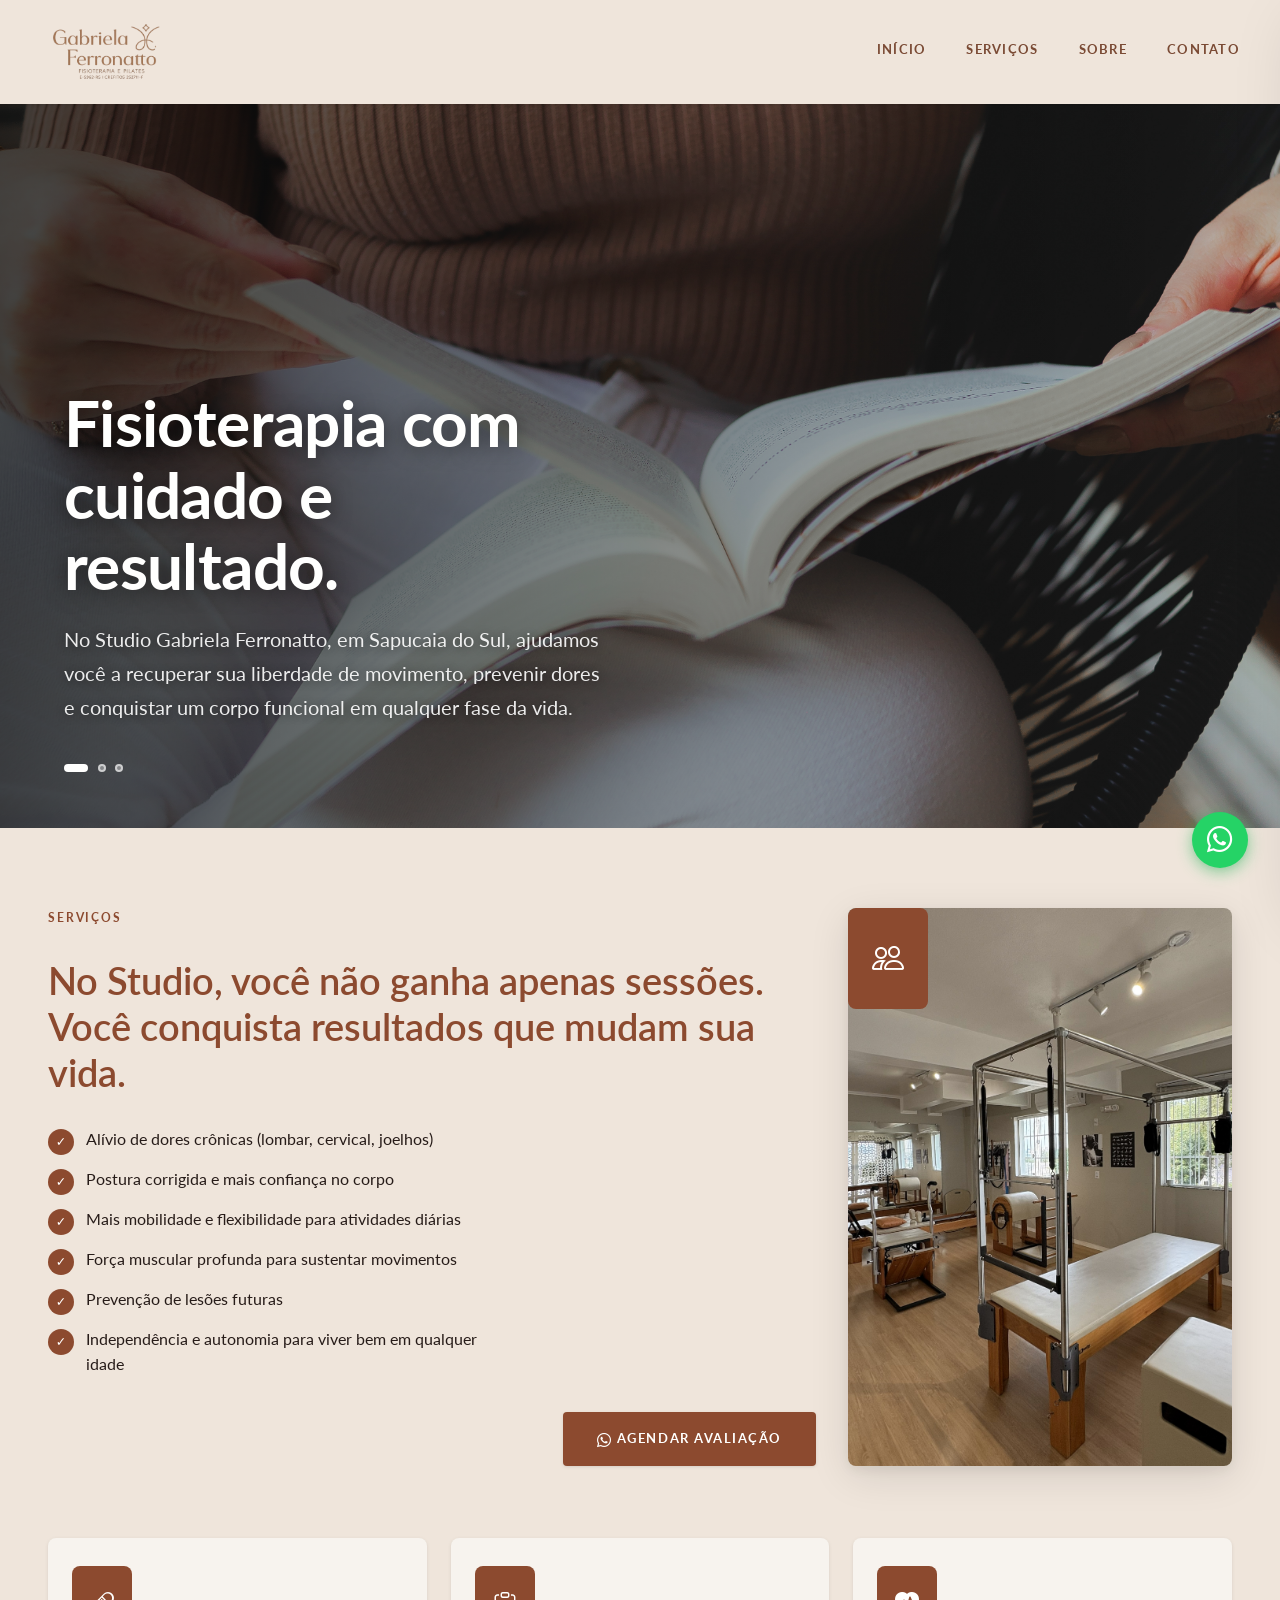
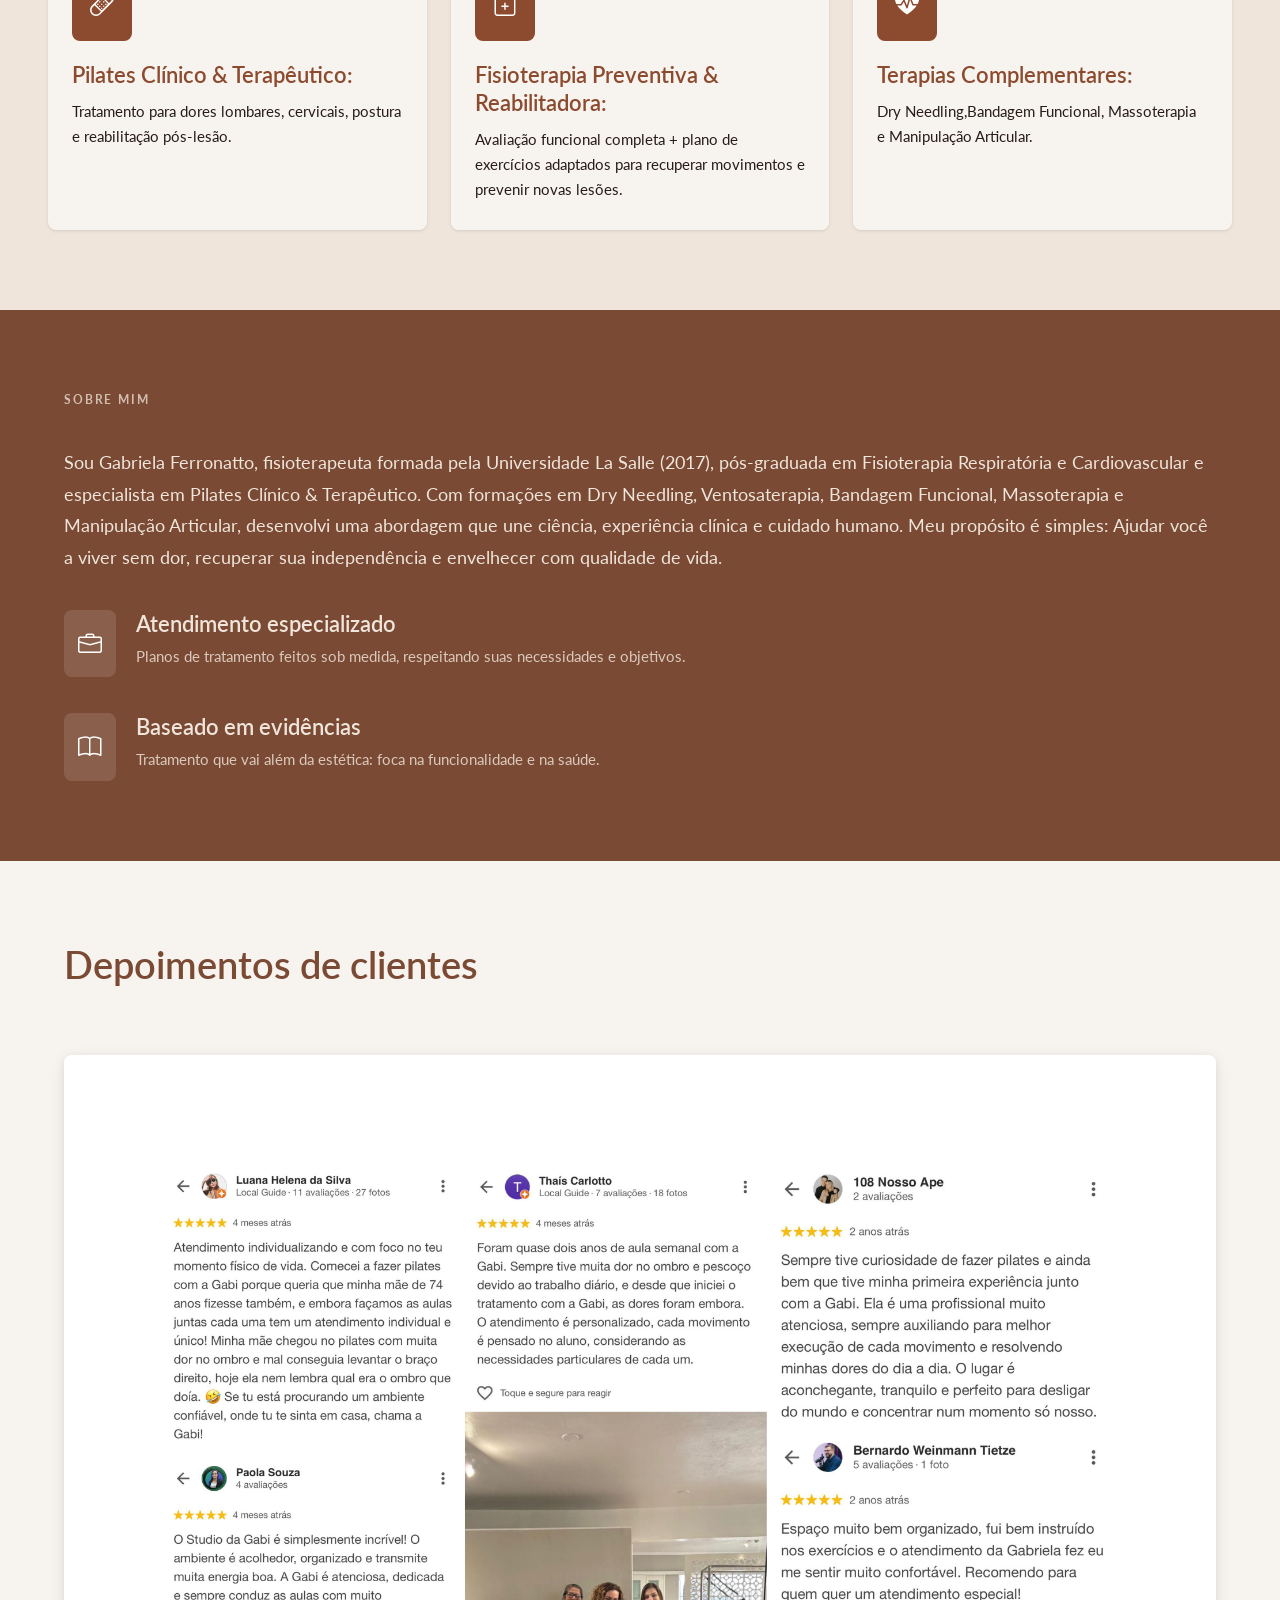
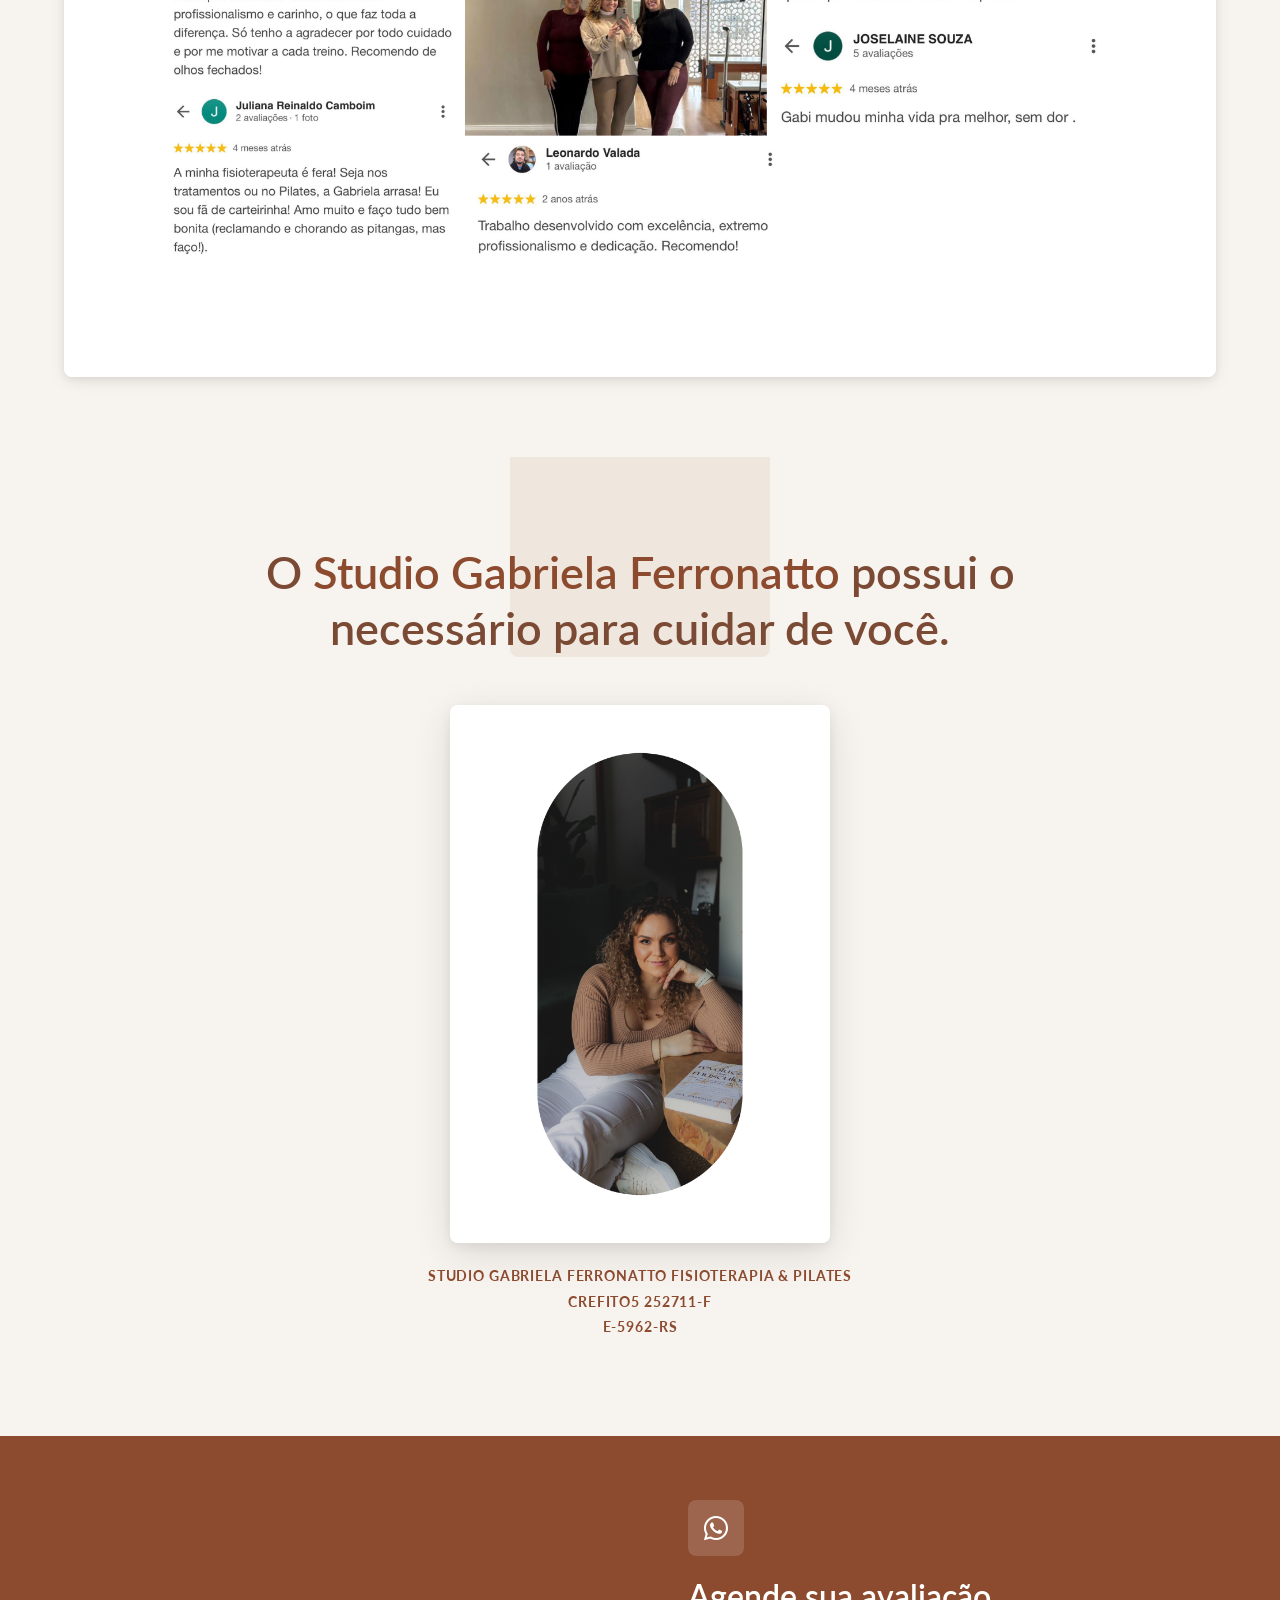
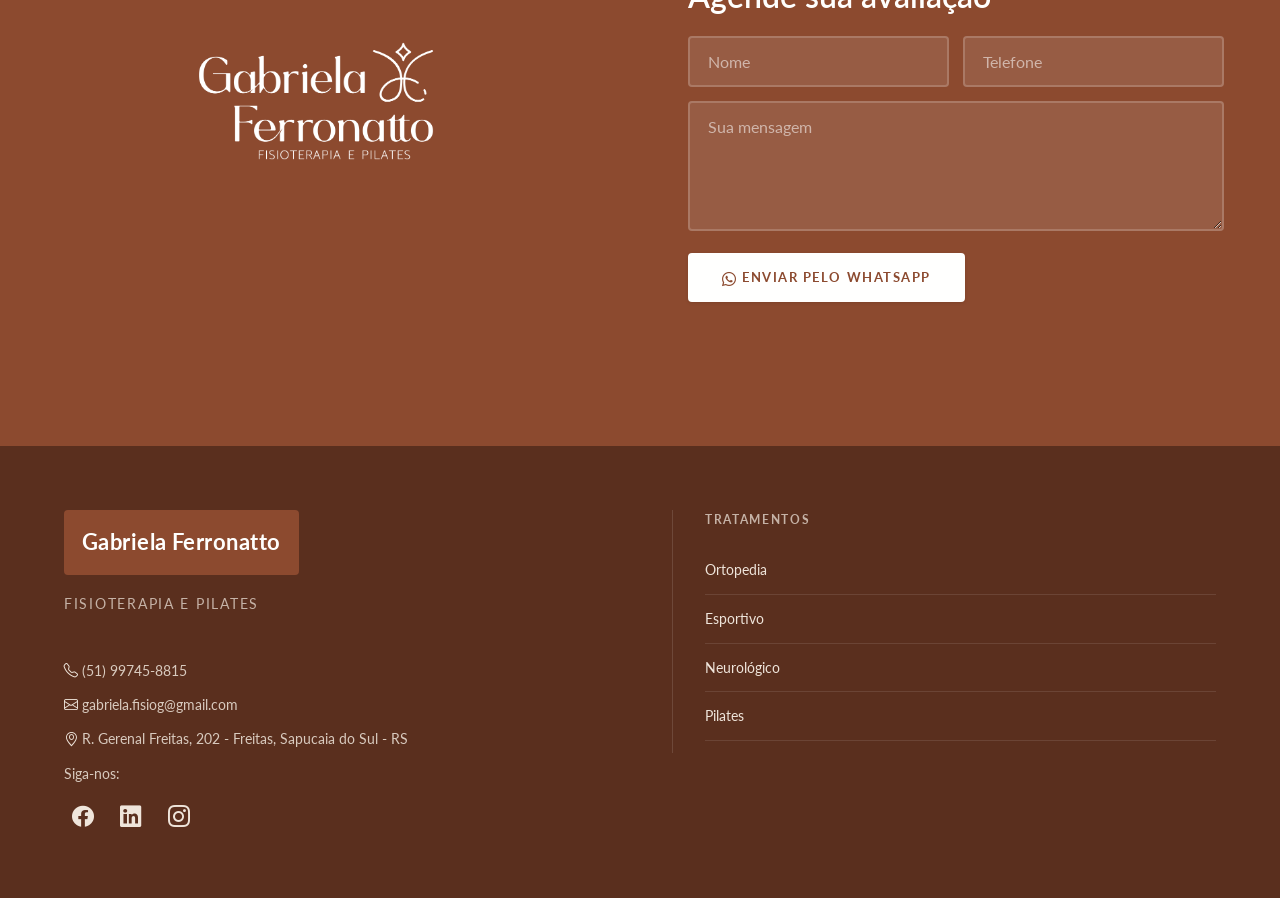
<file: index.html>
<!DOCTYPE html>
<html lang="pt-br">

<head>
    <meta charset="UTF-8">
    <meta name="viewport" content="width=device-width, initial-scale=1.0">

    <title>Studio Gabriela Ferronatto</title>

    <meta name="description"
        content="Studio Gabriela Ferronatto: fisioterapia e pilates clínico em Sapucaia do Sul. Agende sua avaliação e recupere sua liberdade de movimento com atendimento especializado e baseado em evidências.">
    <!-- Open Graph -->
    <meta property="og:title" content="Studio Gabriela Ferronatto — Fisioterapia &amp; Pilates">
    <meta property="og:description"
        content="Fisioterapia e Pilates em Sapucaia do Sul. Recupere sua liberdade de movimento com atendimento especializado e baseado em evidências.">
    <meta property="og:type" content="website">
    <meta property="og:locale" content="pt_BR">
    <meta property="og:image" content="img/logo-studio-gabriela-ferronatto.png">
    <!-- Estilos -->
    <link rel="stylesheet" href="css/styles.css">
    <!-- Scripts -->
    <script src="js/scripts.js" defer></script>
    <!-- Ícone aba -->
    <link rel="icon" href="img/favicon.ico">
    <link rel="icon" type="image/png" sizes="32x32" href="img/favicon-96x96.png">
    <link rel="icon" type="image/png" sizes="16x16" href="img/favicon-96x96.png">
    <!-- Google Fonts -->
    <link rel="preconnect" href="https://fonts.googleapis.com">
    <link rel="preconnect" href="https://fonts.gstatic.com" crossorigin>
    <link
        href="https://fonts.googleapis.com/css2?family=Lato:ital,wght@0,300;0,400;0,700;0,900;1,300;1,400&display=swap"
        rel="stylesheet">
    <!-- Bootstrap Icons -->
    <link rel="stylesheet" href="https://cdn.jsdelivr.net/npm/bootstrap-icons@1.13.1/font/bootstrap-icons.min.css">
</head>

<body>
    <!-- Cabeçalho e Banner -->
    <header id="header">
        <div id="inner-header">
            <a href="#header" id="brand" class="logo">
                <img src="img/logo-bg-remove-brown.png" alt="Gabriela Ferronatto - Fisioterapia e  Pilates">
            </a>
            <nav id="navbar">
                <a href="#header">Início</a>
                <a href="#expertise-areas">Serviços</a>
                <a href="#about">Sobre</a>
                <a href="#contact">Contato</a>
            </nav>
            <!-- Menu Mobile -->
            <button type="button" id="menu" aria-label="Abrir menu" aria-expanded="false" aria-controls="mobile-navbar">
                <i class="bi bi-list" aria-hidden="true"></i>
            </button>
            <nav id="mobile-navbar" aria-label="Menu mobile">
                <button type="button" id="close-menu" aria-label="Fechar menu">
                    <i class="bi bi-x-lg" aria-hidden="true"></i>
                </button>
                <a href="#header">Início</a>
                <a href="#expertise-areas">Serviços</a>
                <a href="#about">Sobre</a>
                <a href="#contact">Contato</a>
            </nav>
        </div>
        <div class="banner active">
            <h2>Fisioterapia com cuidado e resultado.</h2>
            <p>No Studio Gabriela Ferronatto, em Sapucaia do Sul, ajudamos você a recuperar sua liberdade de movimento,
                prevenir dores e conquistar um corpo funcional em qualquer fase da vida.</p>
        </div>
        <div class="banner">
            <h2>Atividades simples estão ficando mais difíceis?</h2>
            <p>A verdade é: dor não é normal. O corpo dá sinais quando precisa de atenção. Ignorar esses sinais hoje
                significa perder qualidade de vida amanhã.</p>
        </div>
        <div class="banner">
            <h2>Envelhecer sem dor não é sorte.</h2>
            <p>Dor não é sinônimo de idade. Mobilidade se perde quando falta o treino adequado. Sem fortalecimento e
                flexibilidade, o corpo enfraquece e aparecem dores, má postura e dificuldades até nas tarefas simples.
            </p>
        </div>
        <div class="dots">
            <div class="dot active"></div>
            <div class="dot"></div>
            <div class="dot"></div>
        </div>
    </header>
    <!-- Áreas de Atuação -->
    <main id="expertise-areas" class="text-image-section">
        <div id="expertise-information" class="text-container" data-reveal>
            <p class="section-subtitle">Serviços</p>
            <h3 class="section-title">No Studio, você não ganha apenas sessões. Você conquista resultados que mudam sua
                vida.</h3>
            <ul class="expertise-list">
                <li>Alívio de dores crônicas (lombar, cervical, joelhos)</li>
                <li>Postura corrigida e mais confiança no corpo</li>
                <li>Mais mobilidade e flexibilidade para atividades diárias</li>
                <li>Força muscular profunda para sustentar movimentos</li>
                <li>Prevenção de lesões futuras</li>
                <li>Independência e autonomia para viver bem em qualquer idade</li>
            </ul>
            <a href="#contact" class="btn" id="cta-contact"><i class="bi bi-whatsapp" aria-hidden="true"></i> Agendar
                avaliação</a>
        </div>
        <div id="expertise-image-container" class="image-container">
            <i class="bi bi-people"></i>
            <img src="img/studio.jpeg" alt="Ambiente Studio" loading="lazy">
        </div>
        <div id="other-services">
            <div class="service" data-reveal>
                <i class="bi bi-bandaid"></i>
                <div class="service-info">
                    <h4>Pilates Clínico & Terapêutico:</h4>
                    <p>Tratamento para dores lombares, cervicais, postura e reabilitação pós-lesão.</p>
                </div>
            </div>
            <div class="service delay-1" data-reveal>
                <i class="bi bi-clipboard-plus"></i>
                <div class="service-info">
                    <h4>Fisioterapia Preventiva & Reabilitadora: </h4>
                    <p>Avaliação funcional completa + plano de exercícios adaptados para recuperar movimentos e prevenir
                        novas lesões.
                    </p>
                </div>
            </div>
            <div class="service delay-2" data-reveal>
                <i class="bi bi-heart-pulse-fill"></i>
                <div class="service-info">
                    <h4>Terapias Complementares:</h4>
                    <p>Dry Needling,Bandagem Funcional, Massoterapia e Manipulação Articular.</p>
                </div>
            </div>
        </div>
    </main>
    <!-- Sobre nós -->
    <section id="about">
        <div id="about-text" data-reveal="fade">
            <p class="section-subtitle">Sobre mim</p>
            <p class="section-title">
                Sou Gabriela Ferronatto, fisioterapeuta formada pela Universidade La Salle (2017), pós-graduada em
                Fisioterapia Respiratória e Cardiovascular e especialista em Pilates Clínico & Terapêutico. Com
                formações em Dry Needling, Ventosaterapia, Bandagem Funcional, Massoterapia e Manipulação Articular,
                desenvolvi uma abordagem que une ciência, experiência clínica e cuidado humano. Meu propósito é simples:
                Ajudar você a viver sem dor, recuperar sua independência e envelhecer com qualidade de vida.
            </p>
            <div class="about-description">
                <i class="bi bi-briefcase"></i>
                <div>
                    <h4>Atendimento especializado</h4>
                    <p>Planos de tratamento feitos sob medida, respeitando suas necessidades e objetivos.</p>
                </div>
            </div>
            <div class="about-description">
                <i class="bi bi-book"></i>
                <div>
                    <h4>Baseado em evidências</h4>
                    <p>Tratamento que vai além da estética: foca na funcionalidade e na saúde.</p>
                </div>
            </div>
        </div>
    </section>
    <!-- Depoimentos -->
    <section id="testimonials" class="text-image-section">
        <div id="testimonial-information" class="text-container" data-reveal>
            <h3 class="section-title">Depoimentos de clientes</h3>
            <img src="img/depoimentos.png" alt="Avaliações de clientes" loading="lazy">
        </div>
    </section>
    <!-- Equipe -->
    <section id="team">
        <span class="square"></span>
        <h2 data-reveal>
            O <span>Studio Gabriela Ferronatto</span> possui o necessário para cuidar de você.
        </h2>
        <div class="employees" data-reveal="fade">
            <div class="employee">
                <img src="img/perfil.png" alt="Gabriela Ferronatto — Fisioterapeuta" loading="lazy">
                <p class="employee-name">
                    Studio Gabriela Ferronatto Fisioterapia &amp; Pilates<br>
                    Crefito5 252711-F<br>
                    E-5962-RS</p>
            </div>
        </div>
    </section>
    <!-- Contato -->
    <section id="contact" class="text-image-section">
        <div id="contact-image-container" class="image-container">
            <img src="img/logo-studio-gabriela-ferronatto.png" alt="Logo Studio Gabriela Ferronatto" loading="lazy">
        </div>
        <div id="contact-information" class="text-container" data-reveal>
            <i class="bi bi-whatsapp"></i>
            <p class="section-subtitle">Agende sua avaliação</p>
            <form id="contact-form">
                <div class="form-control">
                    <div class="field-group">
                        <label for="name" class="sr-only">Nome</label>
                        <input type="text" name="name" id="name" placeholder="Nome" autocomplete="name" required>
                    </div>
                    <div class="field-group">
                        <label for="phone" class="sr-only">Telefone</label>
                        <input type="tel" name="phone" id="phone" placeholder="Telefone" autocomplete="tel">
                    </div>
                </div>
                <label for="message" class="sr-only">Sua mensagem</label>
                <textarea name="message" id="message" placeholder="Sua mensagem" required></textarea>
                <button type="submit" class="btn"><i class="bi bi-whatsapp" aria-hidden="true"></i> Enviar pelo
                    WhatsApp</button>
            </form>
        </div>
    </section>
    <!-- Botão flutuante WhatsApp -->
    <a href="https://wa.me/5551997458815" target="_blank" rel="noopener noreferrer" id="whatsapp-fab"
        aria-label="Fale conosco pelo WhatsApp">
        <i class="bi bi-whatsapp" aria-hidden="true"></i>
    </a>
    <!-- Rodapé -->
    <!-- Rodapé -->
    <footer id="footer">
        <div class="contact-info">
            <div class="footer-brand">
                <h2>Gabriela Ferronatto</h2>
                <p>Fisioterapia e Pilates</p>
            </div>
            <p><i class="bi bi-telephone"></i> (51) 99745-8815</p>
            <p><i class="bi bi-envelope"></i> gabriela.fisiog@gmail.com</p>
            <p><i class="bi bi-geo-alt"></i> R. Gerenal Freitas, 202 - Freitas, Sapucaia do Sul - RS</p>
            <div class="social-networks">
                <p>Siga-nos:</p>
                <div class="networks">
                    <a href="https://www.facebook.com/profile.php?id=61581641306659&locale=pt_BR" target="_blank"
                        rel="noopener noreferrer" aria-label="Facebook do Studio Gabriela Ferronatto"><i
                            class="bi bi-facebook" aria-hidden="true"></i></a>
                    <a href="https://www.linkedin.com/in/gabriela-ferronatto-18b071121/" target="_blank"
                        rel="noopener noreferrer" aria-label="LinkedIn de Gabriela Ferronatto"><i class="bi bi-linkedin"
                            aria-hidden="true"></i></a>
                    <a href="https://www.instagram.com/studiogabiferronatto/" target="_blank" rel="noopener noreferrer"
                        aria-label="Instagram do Studio Gabriela Ferronatto"><i class="bi bi-instagram"
                            aria-hidden="true"></i></a>
                </div>
            </div>
        </div>
        <div class="links-container">
            <h4>Tratamentos</h4>
            <nav>
                <a href="#">Ortopedia</a>
                <a href="#">Esportivo</a>
                <a href="#">Neurológico</a>
                <a href="#">Pilates</a>
            </nav>
        </div>
    </footer>
</body>


</html>
</file>
<file: css/styles.css>
/* ===========================
   DESIGN TOKENS
   =========================== */
:root {
  /* Paleta earthy — mantida integralmente */
  --color-primary: #8c4a2f;
  --color-primary-dark: #6e3b26;
  --color-primary-deeper: #5a2f1e;
  --color-on-primary: #fffffe;
  --color-secondary-text: #7a4a34;
  --color-cream: #efe5db;
  --color-bg: #f7f3ee;
  --color-on-light: #271c19;

  /* Aliases legados */
  --main-color: var(--color-primary);
  --primary-text-color: var(--color-on-primary);
  --secondary-text-color: var(--color-secondary-text);
  --secondary-color: var(--color-primary-dark);
  --tertiary-color: var(--color-cream);
  --secondary-bg-color: var(--color-bg);
  --text-on-light: var(--color-on-light);

  /* Sombras */
  --shadow-sm: 0 1px 4px rgba(0, 0, 0, 0.07), 0 1px 2px rgba(0, 0, 0, 0.04);
  --shadow-md: 0 4px 16px rgba(0, 0, 0, 0.09), 0 2px 6px rgba(0, 0, 0, 0.05);
  --shadow-lg: 0 10px 40px rgba(0, 0, 0, 0.11), 0 4px 12px rgba(0, 0, 0, 0.06);
  --shadow-xl: 0 20px 64px rgba(0, 0, 0, 0.14), 0 8px 20px rgba(0, 0, 0, 0.08);

  /* Raios */
  --radius-sm: 4px;
  --radius-md: 8px;
  --radius-lg: 16px;
  --radius-full: 9999px;

  /* Tipografia */
  --font-body: "Lato", system-ui, sans-serif;

  /* Easing & transições */
  --ease-out: cubic-bezier(0.16, 1, 0.3, 1);
  --t-fast: 150ms ease-out;
  --t-base: 250ms ease-out;
  --t-slow: 420ms var(--ease-out);
}

/* ===========================
   RESET & BASE
   =========================== */
html {
  scroll-behavior: smooth;
}

*,
*::before,
*::after {
  font-family: var(--font-body);
  padding: 0;
  margin: 0;
  box-sizing: border-box;
}

body {
  line-height: 1.65;
  color: var(--color-on-light);
  background-color: var(--color-bg);
  font-size: 1rem;
  -webkit-font-smoothing: antialiased;
  -moz-osx-font-smoothing: grayscale;
}

a {
  text-decoration: none;
}

img {
  width: 100%;
  display: block;
}

input[type="submit"] {
  cursor: pointer;
}

/* Ícones dentro de botões — neutraliza o estilo global de i */
.btn i {
  background-color: transparent;
  color: inherit;
  padding: 0;
  font-size: 1.1em;
  border-radius: 0;
  vertical-align: middle;
  line-height: 1;
}

/* Ícone do botão de contato — contraste explícito em repouso e hover */
#contact-information .btn i {
  color: var(--color-primary);
  transition: color var(--t-base);
}

#contact-information .btn:hover i {
  color: var(--color-on-primary);
}

/* Screen-reader only */
.sr-only {
  position: absolute;
  width: 1px;
  height: 1px;
  padding: 0;
  margin: -1px;
  overflow: hidden;
  clip: rect(0, 0, 0, 0);
  white-space: nowrap;
  border: 0;
}

/* Focus rings globais */
:focus-visible {
  outline: 3px solid var(--color-primary);
  outline-offset: 3px;
  border-radius: var(--radius-sm);
}

/* ===========================
   TIPOGRAFIA BASE
   =========================== */
.section-subtitle {
  font-family: var(--font-body);
  font-size: 0.78rem;
  font-weight: 700;
  text-transform: uppercase;
  letter-spacing: 0.15em;
  color: var(--color-primary);
}

.section-title {
  font-family: var(--font-body);
  font-size: clamp(1.85rem, 3vw, 2.6rem);
  font-weight: 600;
  line-height: 1.2;
  color: var(--color-primary);
}

/* ===========================
   ÍCONES
   =========================== */
i {
  background-color: var(--color-primary);
  color: var(--color-on-primary);
  font-size: 2rem;
  padding: 1.5rem;
  border-radius: var(--radius-md);
}

/* ===========================
   SCROLL REVEAL
   =========================== */
@media (prefers-reduced-motion: no-preference) {
  [data-reveal] {
    opacity: 0;
    transform: translateY(28px);
    transition:
      opacity 0.65s var(--ease-out),
      transform 0.65s var(--ease-out);
  }

  [data-reveal="fade"] {
    transform: none;
  }

  [data-reveal].revealed {
    opacity: 1;
    transform: translateY(0);
  }

  [data-reveal="fade"].revealed {
    opacity: 1;
  }

  /* Stagger para os cards de serviço */
  .delay-1[data-reveal] {
    transition-delay: 0.12s;
  }
  .delay-2[data-reveal] {
    transition-delay: 0.24s;
  }
}

/* Quando reduced-motion está ativo, exibir tudo imediatamente */
@media (prefers-reduced-motion: reduce) {
  [data-reveal] {
    opacity: 1;
    transform: none;
  }
}

/* ===========================
   CABEÇALHO E BANNER
   =========================== */
#header {
  min-height: 92vh;
  background-image: url("../img/banner-fisio.jpeg");
  background-size: cover;
  background-position: center;
  color: var(--color-on-primary);
  position: relative;
  overflow: hidden;
  display: flex;
  flex-direction: column;
}

#header::before {
  content: "";
  position: absolute;
  inset: 0;
  background: linear-gradient(
    to right,
    rgba(0, 0, 0, 0.65) 0%,
    rgba(0, 0, 0, 0.28) 55%,
    transparent 100%
  );
  z-index: 1;
  pointer-events: none;
}

#inner-header {
  display: flex;
  justify-content: space-between;
  align-items: center;
  background-color: var(--color-cream);
  position: relative;
  z-index: 3;
  padding: 0 2.5rem;
  box-shadow: var(--shadow-sm);
}

#brand {
  display: flex;
  align-items: center;
  padding: 0.5rem 0;
  background: transparent;
}

#brand img {
  height: 88px;
  width: auto;
  max-width: 240px;
  display: block;
}

#navbar {
  display: flex;
  gap: 2.5rem;
  text-transform: uppercase;
}

#navbar a {
  font-size: 0.8rem;
  font-weight: 700;
  letter-spacing: 0.1em;
  color: var(--color-secondary-text);
  position: relative;
  padding-bottom: 4px;
  transition: color var(--t-fast);
}

#navbar a::after {
  content: "";
  position: absolute;
  bottom: 0;
  left: 0;
  right: 0;
  height: 2px;
  background: var(--color-primary);
  transform: scaleX(0);
  transform-origin: left center;
  transition: transform var(--t-base);
  border-radius: var(--radius-full);
}

#navbar a:hover {
  color: var(--color-primary);
}

#navbar a:hover::after {
  transform: scaleX(1);
}

/* Banners / hero slides */
.banner {
  max-width: 52%;
  padding: 5rem 4rem 2.5rem;
  opacity: 0;
  transition: opacity 0.7s ease;
  display: none;
  position: relative;
  z-index: 2;
  margin-top: auto;
}

.banner.active {
  opacity: 1;
  display: block;
}

.banner h2 {
  font-family: var(--font-body);
  font-size: clamp(2.4rem, 5vw, 4.2rem);
  font-weight: 700;
  margin-bottom: 1.25rem;
  line-height: 1.12;
  text-shadow: 0 2px 20px rgba(0, 0, 0, 0.5);
  letter-spacing: -0.01em;
}

.banner p {
  font-size: clamp(1rem, 1.6vw, 1.25rem);
  line-height: 1.7;
  text-shadow: 0 1px 10px rgba(0, 0, 0, 0.45);
  color: rgba(255, 255, 255, 0.9);
  max-width: 52ch;
}

/* Dots do carousel */
.dots {
  display: flex;
  align-items: center;
  gap: 0.6rem;
  padding: 0 4rem 3.5rem;
  position: relative;
  z-index: 2;
}

.dot {
  height: 8px;
  width: 8px;
  border-radius: var(--radius-full);
  background-color: rgba(255, 255, 255, 0.35);
  border: 2px solid rgba(255, 255, 255, 0.6);
  transition:
    background-color var(--t-base),
    transform var(--t-base),
    width var(--t-base);
  cursor: pointer;
  flex-shrink: 0;
}

.dot:focus-visible {
  outline: 2px solid white;
  outline-offset: 3px;
}

.dot.active {
  background-color: var(--color-on-primary);
  width: 24px;
  border-radius: var(--radius-full);
}

/* ===========================
   BOTÃO
   =========================== */
.btn {
  display: inline-block;
  padding: 0.875rem 2rem;
  text-transform: uppercase;
  font-size: 0.8rem;
  font-weight: 700;
  letter-spacing: 0.12em;
  background-color: var(--color-primary);
  color: var(--color-on-primary);
  border-radius: var(--radius-sm);
  border: 2px solid transparent;
  cursor: pointer;
  transition:
    background-color var(--t-base),
    color var(--t-base),
    transform var(--t-fast),
    box-shadow var(--t-base);
  box-shadow: var(--shadow-sm);
}

.btn:hover {
  background-color: var(--color-primary-dark);
  box-shadow: var(--shadow-md);
  transform: translateY(-2px);
}

.btn:active {
  transform: translateY(0);
  box-shadow: var(--shadow-sm);
}

.btn:focus-visible {
  outline: 3px solid var(--color-primary);
  outline-offset: 4px;
}

/* ===========================
   SEÇÃO SERVIÇOS
   =========================== */
.text-image-section {
  display: flex;
  align-items: stretch;
  flex-wrap: wrap;
  gap: 2rem;
}

.text-container {
  flex: 2 1 0;
  display: flex;
  gap: 1.75rem;
  flex-direction: column;
  justify-content: space-between;
  text-align: left;
}

#expertise-areas {
  display: flex;
  align-items: stretch;
  flex-wrap: wrap;
  gap: 2rem;
  padding: 5rem 3rem 0;
  background-color: var(--color-cream);
}

#expertise-information .section-subtitle {
  text-transform: uppercase;
  font-weight: 700;
  color: var(--color-primary);
}

#expertise-information .btn {
  align-self: flex-end;
  margin-top: 0.5rem;
}

/* Lista de benefícios */
.expertise-list {
  list-style: none;
  padding: 0;
  margin: 0.25rem 0 0;
  display: grid;
  gap: 0.75rem;
  max-width: 52ch;
}

.expertise-list li {
  display: flex;
  align-items: flex-start;
  gap: 0.75rem;
  line-height: 1.55;
  font-size: 1rem;
  color: var(--color-on-light);
}

.expertise-list li::before {
  content: "✓";
  flex: 0 0 26px;
  height: 26px;
  width: 26px;
  display: grid;
  place-items: center;
  border-radius: var(--radius-full);
  background: var(--color-primary);
  color: var(--color-on-primary);
  font-weight: 700;
  font-size: 0.78rem;
  margin-top: 2px;
  flex-shrink: 0;
}

/* Container de imagem lateral */
.image-container {
  flex: 1 1 300px;
  position: relative;
}

.image-container i {
  position: absolute;
  border-radius: var(--radius-md);
}

#expertise-image-container {
  flex: 1;
  display: flex;
  align-items: stretch;
  overflow: hidden;
  border-radius: var(--radius-md);
  box-shadow: var(--shadow-lg);
}

#expertise-image-container img {
  width: 100%;
  height: 100%;
  object-fit: cover;
  object-position: center;
  display: block;
}

/* Cards de serviço */
#other-services {
  width: 100%;
  display: flex;
  gap: 1.5rem;
  padding: 2.5rem 0 5rem;
  background-color: var(--color-cream);
}

#other-services .service {
  background-color: var(--color-bg);
  flex: 1;
  min-width: 0;
  border-radius: var(--radius-md);
  box-shadow: var(--shadow-sm);
  transition:
    transform var(--t-slow),
    box-shadow var(--t-slow);
}

#other-services .service:hover {
  transform: translateY(-8px);
  box-shadow: var(--shadow-lg);
}

.service i {
  display: block;
  font-size: 1.5rem;
  padding: 1.125rem;
  margin: 1.75rem 1.5rem 0;
  width: fit-content;
  border-radius: var(--radius-md);
}

.service-info {
  padding: 1.25rem 1.5rem 1.75rem;
  background-color: var(--color-bg);
  border-radius: 0 0 var(--radius-md) var(--radius-md);
}

.service h4 {
  font-family: var(--font-body);
  font-size: 1.35rem;
  font-weight: 600;
  margin-bottom: 0.625rem;
  line-height: 1.3;
  color: var(--color-primary);
}

.service-info p {
  color: var(--color-on-light);
  line-height: 1.65;
  font-size: 0.95rem;
}

/* ===========================
   SOBRE MIM
   =========================== */
#about {
  display: flex;
  flex-wrap: wrap;
  align-items: stretch;
}

#about-text {
  background-color: var(--color-secondary-text);
  color: var(--color-cream);
  flex: 1 1 0;
  display: flex;
  flex-direction: column;
  justify-content: center;
  gap: 2.25rem;
  padding: 5rem 4rem;
}

#about-text .section-subtitle {
  color: rgba(239, 229, 219, 0.75);
}

#about-text .section-title {
  font-family: var(--font-body);
  font-size: clamp(0.975rem, 1.5vw, 1.1rem);
  font-weight: 400;
  line-height: 1.8;
  color: var(--color-cream);
}

#about-text i {
  background-color: rgba(255, 255, 255, 0.12);
  padding: 0.875rem;
  font-size: 1.5rem;
  flex-shrink: 0;
  border-radius: var(--radius-md);
}

.about-description {
  display: flex;
  align-items: flex-start;
  gap: 1.25rem;
  color: var(--color-cream);
}

.about-description h4 {
  font-family: var(--font-body);
  font-size: 1.35rem;
  font-weight: 600;
  margin-bottom: 0.375rem;
  color: var(--color-cream);
  line-height: 1.3;
}

.about-description p {
  color: rgba(239, 229, 219, 0.82);
  line-height: 1.65;
  font-size: 0.95rem;
}

/* ===========================
   DEPOIMENTOS
   =========================== */
#testimonials {
  display: flex;
  align-items: center;
  background-color: var(--color-bg);
}

#testimonial-information {
  padding: 5rem 4rem;
  text-align: left;
  align-items: flex-start;
  width: 100%;
}

#testimonial-information .section-title {
  margin-bottom: 2.5rem;
  color: var(--color-secondary-text);
}

#testimonial-information img {
  max-width: 1200px;
  width: 100%;
  margin: 0 auto;
  display: block;
  border-radius: var(--radius-md);
  box-shadow: var(--shadow-md);
}

/* ===========================
   EQUIPE
   =========================== */
.square {
  display: block;
  width: 120px;
  height: 120px;
  background-color: var(--color-primary);
  position: absolute;
  z-index: 1;
  left: 20px;
  top: 40px;
  border-radius: var(--radius-sm);
  opacity: 0.15;
}

#team {
  position: relative;
  padding: 5.5rem 2rem 5rem;
  background-color: var(--color-bg);
  overflow: hidden;
}

#team h2 {
  font-family: var(--font-body);
  font-size: clamp(2rem, 3.5vw, 3rem);
  font-weight: 600;
  text-align: center;
  max-width: 860px;
  margin: 0 auto 3rem;
  position: relative;
  z-index: 2;
  line-height: 1.25;
  color: var(--color-secondary-text);
}

#team h2 span {
  color: var(--color-primary);
}

#team .square {
  background-color: var(--color-primary);
  opacity: 0.08;
  width: 260px;
  height: 260px;
  left: 50%;
  margin-left: -130px;
  top: -60px;
  border-radius: var(--radius-md);
}

.employees {
  display: flex;
  flex-direction: column;
  gap: 1.5rem;
  padding: 0 2rem 1rem;
  text-align: center;
  align-items: center;
}

.employee-name {
  color: var(--color-primary);
  text-transform: uppercase;
  font-size: 0.9rem;
  font-weight: 700;
  letter-spacing: 0.06em;
  margin: 1.25rem 0 0;
  line-height: 1.8;
}

.employee img {
  max-width: 380px;
  width: 100%;
  height: auto;
  display: block;
  margin: 0 auto;
  border-radius: var(--radius-md);
  box-shadow: var(--shadow-lg);
}

/* ===========================
   CONTATO
   =========================== */
#contact {
  background-color: var(--color-primary);
  gap: 0;
  padding-bottom: 5rem;
  min-height: 560px;
}

#contact-information {
  position: relative;
  text-align: left;
  padding: 4rem 3.5rem;
  flex: 1 1 0;
  display: flex;
  flex-direction: column;
  gap: 1.25rem;
}

#contact #contact-image-container,
#contact #contact-information {
  flex: 1 1 0;
  min-width: 0;
}

#contact-information .section-subtitle {
  font-family: var(--font-body);
  font-size: clamp(1.5rem, 2.5vw, 2rem);
  font-weight: 600;
  color: var(--color-on-primary);
  text-transform: none;
  letter-spacing: 0;
  line-height: 1.25;
}

#contact-information i {
  background-color: rgba(255, 255, 255, 0.15);
  color: var(--color-on-primary);
  border-radius: var(--radius-md);
}

#contact-information > i {
  width: auto;
  max-width: fit-content;
  display: inline-flex;
  padding: 1rem;
  font-size: 1.5rem;
}

#contact-information form {
  flex: 1;
  display: flex;
  flex-direction: column;
  gap: 0.875rem;
}

#contact-information .form-control {
  display: flex;
  gap: 0.875rem;
}

.field-group {
  flex: 1;
  display: flex;
  flex-direction: column;
}

#contact-information input,
#contact-information textarea {
  flex: 1;
  width: 100%;
  padding: 0.875rem 1.125rem;
  border: 2px solid rgba(255, 255, 255, 0.18);
  border-radius: var(--radius-sm);
  font-size: 1rem;
  background-color: rgba(255, 255, 255, 0.1);
  color: var(--color-on-primary);
  outline: none;
  transition:
    border-color var(--t-fast),
    background-color var(--t-fast),
    box-shadow var(--t-base);
}

#contact-information input::placeholder,
#contact-information textarea::placeholder {
  color: rgba(255, 255, 255, 0.55);
}

#contact-information input:focus,
#contact-information textarea:focus {
  border-color: rgba(255, 255, 255, 0.75);
  background-color: rgba(255, 255, 255, 0.16);
  box-shadow: 0 0 0 3px rgba(255, 255, 255, 0.18);
}

#contact-information textarea {
  min-height: 130px;
  resize: vertical;
}

#contact-information .btn {
  align-self: start;
  background-color: var(--color-on-primary);
  color: var(--color-primary);
  border-color: var(--color-on-primary);
  font-size: 0.8rem;
  margin-top: 0.5rem;
}

#contact-information .btn:hover {
  background-color: transparent;
  color: var(--color-on-primary);
}

#contact-image-container {
  display: flex;
  align-items: center;
  justify-content: center;
  padding: 3rem;
}

#contact-image-container img {
  width: auto;
  max-width: 260px;
  height: auto;
  display: block;
}

/* ===========================
   RODAPÉ
   =========================== */
/* Rodapé */
#footer {
  color: var(--color-on-light);
  background-color: var(--color-primary-deeper);
  display: grid;
  grid-template-columns: 1fr 1fr;
  align-items: start;
  gap: 2rem 4rem;
  padding: 4rem;
}

/* Ícones dentro do rodapé — neutraliza o fundo marrom do estilo global */
#footer i {
  background-color: transparent;
  color: var(--color-cream);
  font-size: 1rem;
  padding: 0.35rem;
  border-radius: var(--radius-sm);
}

/* contact-info no rodapé escuro */
#footer .contact-info {
  display: flex;
  flex-direction: column;
  gap: 0;
}

#footer .contact-info p {
  color: rgba(239, 229, 219, 0.85);
  font-size: 0.9rem;
  margin-bottom: 0.75rem;
  line-height: 1.55;
}

#footer .contact-info p i {
  background-color: transparent;
  color: var(--color-cream);
  padding: 0;
  font-size: 0.9rem;
  border-radius: 0;
}

#footer .footer-brand > p {
  color: rgba(239, 229, 219, 0.72);
}

#footer .social-networks p {
  color: rgba(239, 229, 219, 0.85);
  font-size: 0.9rem;
  margin-bottom: 0.625rem;
}

/* Links e textos dentro do rodapé escuro */
#footer a {
  color: var(--color-cream);
  transition: color var(--t-fast);
}

#footer a:hover {
  color: #ffffff;
}

.contact-info,
.links-container {
  width: 100%;
}

.footer-brand {
  margin-bottom: 2rem;
}

.footer-brand h2 {
  font-family: var(--font-body);
  font-size: 1.4rem;
  font-weight: 700;
  letter-spacing: 0.02em;
  background-color: var(--color-primary);
  color: var(--color-on-primary);
  margin-bottom: 0.5rem;
  padding: 0.875rem 1.125rem;
  border-radius: var(--radius-sm);
  display: inline-block;
}

.footer-brand > p {
  font-size: 0.8rem;
  text-transform: uppercase;
  letter-spacing: 0.12em;
  color: var(--color-secondary-text);
  margin-top: 0.625rem;
}

.contact-info p {
  margin-bottom: 0.875rem;
  color: var(--color-on-light);
  font-size: 0.9rem;
  line-height: 1.55;
}

.contact-info p i {
  background-color: transparent;
  padding: 0;
  color: var(--color-primary);
  font-size: 0.9rem;
  border-radius: 0;
}

.map-container {
  margin-bottom: 1.25rem;
  border-radius: var(--radius-md);
  overflow: hidden;
  box-shadow: var(--shadow-sm);
  line-height: 0;
  max-width: 340px;
}

.map-container iframe {
  width: 100%;
  height: 180px;
  display: block;
  border: 0;
}

.social-networks p {
  margin-bottom: 0.625rem;
  color: var(--color-on-light);
  font-size: 0.9rem;
}

.networks {
  margin-top: 0.875rem;
  display: flex;
  gap: 0.625rem;
}

/* Redes sociais no rodapé */
#footer .networks i {
  background-color: transparent;
  color: var(--color-cream);
  padding: 0.5rem;
  font-size: 1.35rem;
  border-radius: var(--radius-sm);
  transition:
    color var(--t-fast),
    transform var(--t-fast);
}

#footer .networks a:hover i {
  color: #ffffff;
  transform: translateY(-2px);
}

/* Colunas de links no rodapé */
.links-container {
  padding-left: 2rem;
  border-left: 1px solid rgba(255, 255, 255, 0.12);
}

.links-container h4 {
  font-size: 0.75rem;
  text-transform: uppercase;
  letter-spacing: 0.14em;
  font-weight: 700;
  margin-bottom: 1.75rem;
  color: rgba(239, 229, 219, 0.72);
}

.links-container nav {
  display: flex;
  flex-direction: column;
}

#footer .links-container nav a {
  color: var(--color-cream);
  font-size: 0.9rem;
  padding-bottom: 0.75rem;
  margin-bottom: 0.75rem;
  border-bottom: 1px solid rgba(255, 255, 255, 0.1);
  transition:
    color var(--t-fast),
    padding-left var(--t-fast);
}

#footer .links-container nav a:hover {
  color: #ffffff;
  padding-left: 6px;
}

.phone-number {
  display: flex;
  border: 1px solid rgba(255, 255, 255, 0.2);
  border-radius: var(--radius-sm);
  gap: 0.875rem;
  align-items: center;
  margin-bottom: 0.875rem;
  padding: 0.625rem 0.875rem;
}

.phone-number i {
  background-color: transparent;
  color: var(--color-cream);
  padding: 0;
  font-size: 1rem;
  border-radius: 0;
}

.phone-number p {
  white-space: nowrap;
  color: var(--color-cream);
  font-weight: 700;
  font-size: 0.9rem;
}

.phone-info {
  color: rgba(239, 229, 219, 0.65);
  font-size: 0.875rem;
  line-height: 1.5;
}

/* ===========================
   MENU MOBILE
   =========================== */
#menu,
#close-menu {
  font-size: 1.75rem;
  padding: 0.75rem;
  display: none;
  background: transparent;
  border: none;
  cursor: pointer;
  line-height: 1;
  border-radius: var(--radius-sm);
  transition: background-color var(--t-fast);
}

#menu:hover,
#close-menu:hover {
  background-color: rgba(140, 74, 47, 0.1);
}

#menu i,
#close-menu i {
  display: block;
  background-color: transparent;
  color: var(--color-primary);
  padding: 0;
  font-size: 1.75rem;
  border-radius: 0;
}

#close-menu {
  position: absolute;
  top: 1rem;
  right: 1rem;
}

#mobile-navbar {
  position: fixed;
  top: 0;
  right: -320px;
  left: auto;
  height: 100%;
  width: 300px;
  background-color: var(--color-cream);
  display: flex;
  flex-direction: column;
  padding: 5rem 2rem 4rem;
  transition: right var(--t-slow);
  z-index: 5;
  box-shadow: var(--shadow-xl);
}

#mobile-navbar.menu-active {
  right: 0;
}

#mobile-navbar a {
  color: var(--color-on-light);
  font-size: 1.1rem;
  font-weight: 700;
  text-transform: uppercase;
  letter-spacing: 0.1em;
  text-align: left;
  padding: 1.125rem 0;
  margin-bottom: 0;
  border-bottom: 1px solid rgba(140, 74, 47, 0.15);
  transition:
    color var(--t-fast),
    padding-left var(--t-fast);
}

#mobile-navbar a:hover {
  color: var(--color-primary);
  padding-left: 8px;
}

/* ===========================
   MENSAGEM SUCESSO
   =========================== */
.form-success {
  display: none;
  margin-top: 0.5rem;
  padding: 0.875rem 1.125rem;
  background-color: rgba(255, 255, 255, 0.14);
  color: var(--color-on-primary);
  font-weight: 700;
  border-radius: var(--radius-sm);
  border: 1px solid rgba(255, 255, 255, 0.35);
  font-size: 0.9rem;
  line-height: 1.5;
}

/* ===========================
   CORES POR SEÇÃO
   =========================== */
#expertise-areas,
#other-services {
  color: var(--color-on-light);
}

#testimonials,
#team {
  color: var(--color-on-light);
}

#testimonials .section-title,
#team h2 {
  color: var(--color-secondary-text);
}

#expertise-areas .section-title {
  color: var(--color-primary);
}

#expertise-areas p,
#other-services p,
#testimonials p {
  color: var(--color-on-light);
}

.service-info,
.service-info h4,
.service-info p {
  color: var(--color-on-light);
}

.service h4 {
  color: var(--color-primary);
}

#header,
#contact,
#about-text {
  color: var(--color-on-primary);
}

#contact p {
  color: rgba(255, 255, 255, 0.85);
}

#footer p {
  color: var(--color-on-light);
}

#header p {
  color: rgba(255, 255, 255, 0.9);
}

/* ===========================
   BOTÃO FLUTUANTE WHATSAPP
   =========================== */
#whatsapp-fab {
  position: fixed;
  bottom: 2rem;
  right: 2rem;
  z-index: 100;
  width: 56px;
  height: 56px;
  border-radius: var(--radius-full);
  background-color: #25d366;
  display: flex;
  align-items: center;
  justify-content: center;
  box-shadow:
    0 4px 16px rgba(37, 211, 102, 0.45),
    var(--shadow-md);
  transition:
    transform var(--t-base),
    box-shadow var(--t-base);
}

#whatsapp-fab:hover {
  transform: scale(1.1) translateY(-2px);
  box-shadow:
    0 8px 28px rgba(37, 211, 102, 0.55),
    var(--shadow-lg);
}

#whatsapp-fab:focus-visible {
  outline: 3px solid #25d366;
  outline-offset: 4px;
}

#whatsapp-fab i {
  background-color: transparent;
  color: #ffffff;
  font-size: 1.6rem;
  padding: 0;
  border-radius: 0;
  line-height: 1;
}

/* ===========================
   RESPONSIVIDADE — TABLET
   =========================== */
@media (max-width: 1024px) {
  #expertise-areas {
    padding: 4rem 2rem 0;
  }

  #other-services {
    padding: 2rem 0 4rem;
    gap: 1.25rem;
  }

  #testimonial-information {
    padding: 4rem 2.5rem;
  }

  #about-text {
    padding: 4rem 2.5rem;
  }

  #team {
    padding: 4.5rem 1.5rem 4rem;
  }

  #contact-information {
    padding: 3.5rem 2.5rem;
  }
}

/* ===========================
   RESPONSIVIDADE — MOBILE
   =========================== */
@media (max-width: 768px) {
  body {
    overflow-x: hidden;
  }

  i {
    padding: 1.25rem;
    font-size: 1.75rem;
  }

  /* Navbar */
  #navbar {
    display: none;
  }

  #inner-header {
    padding: 0 1rem;
  }

  #menu,
  #close-menu {
    display: flex;
    align-items: center;
    justify-content: center;
  }

  /* Banner */
  .banner {
    max-width: 100%;
    padding: 3rem 1.5rem 2rem;
    margin-top: auto;
  }

  .banner h2 {
    font-size: clamp(2rem, 8vw, 2.6rem);
  }

  .banner p {
    font-size: 1rem;
  }

  .dots {
    padding: 0 1.5rem 2.5rem;
  }

  /* Serviços */
  .square {
    display: none;
  }

  #expertise-areas {
    padding: 3rem 1.25rem 0;
    gap: 1.25rem;
  }

  #expertise-image-container {
    display: none;
  }

  #expertise-information {
    flex: 1 1 100%;
    text-align: center;
  }

  #expertise-information .expertise-list {
    align-items: center;
    max-width: 100%;
    margin: 0 auto;
  }

  #expertise-information .expertise-list li {
    text-align: left;
  }

  #expertise-information .btn {
    align-self: center;
    width: 100%;
    text-align: center;
  }

  .image-container {
    flex: 1 1 100%;
  }

  #other-services {
    flex-direction: column;
    align-items: stretch;
    padding: 1.5rem 0 3rem;
    gap: 1.25rem;
  }

  .service {
    width: 100%;
  }

  .service-info {
    min-height: auto;
  }

  ul.expertise-list {
    list-style: none;
    padding-left: 0;
    margin-left: 0;
  }

  /* Sobre mim */
  #about {
    gap: 0;
  }

  #about-text {
    flex: 1 1 100%;
    padding: 3rem 1.5rem;
    gap: 1.75rem;
  }

  #about-text .section-title {
    font-size: 0.975rem;
    line-height: 1.8;
  }

  #about-text .section-subtitle {
    text-align: center;
  }

  .about-description {
    max-width: 100%;
  }

  #about-text i {
    padding: 0.75rem;
    font-size: 1.25rem;
  }

  /* Depoimentos */
  #testimonials .text-container {
    text-align: center;
    padding: 3rem 1.25rem;
  }

  #testimonial-information {
    padding: 3rem 1.25rem;
  }

  /* Equipe */
  #team {
    padding: 3.5rem 1.25rem 3.5rem;
  }

  #team h2 {
    font-size: clamp(1.6rem, 6vw, 2.2rem);
    padding: 0 0.5rem;
    margin-bottom: 2rem;
  }

  .employees {
    padding: 0 1rem 1rem;
  }

  .employee img {
    max-width: 320px;
  }

  /* Contato */
  #contact {
    padding-bottom: 0;
    flex-direction: column;
  }

  #contact-image-container {
    padding: 3rem 2rem 1.5rem;
  }

  #contact-image-container img {
    max-width: 200px;
  }

  #contact-information {
    padding: 2rem 1.25rem 3.5rem;
    gap: 1rem;
  }

  #contact-information .form-control {
    flex-direction: column;
  }

  #contact-information .btn {
    align-self: stretch;
    text-align: center;
  }

  /* Rodapé */
  #footer {
    grid-template-columns: 1fr;
    padding: 3rem 1.5rem 4rem;
    gap: 2rem;
  }

  .footer-brand {
    text-align: center;
  }

  .footer-brand h2 {
    display: block;
  }

  .networks {
    justify-content: center;
  }

  .contact-info,
  .links-container {
    width: 100%;
  }

  .links-container {
    padding-left: 0;
    border-left: none;
  }

  .links-container h4 {
    margin-bottom: 1.25rem;
  }
}

/* ===========================
   RESPONSIVIDADE — SMALL PHONE
   =========================== */
@media (max-width: 480px) {
  .banner h2 {
    font-size: 1.875rem;
  }

  .banner p {
    font-size: 0.975rem;
  }

  #contact-information {
    padding: 2rem 1rem 3rem;
  }

  #inner-header {
    padding: 0 0.75rem;
  }

  #brand img {
    height: 72px;
  }
}
</file>
